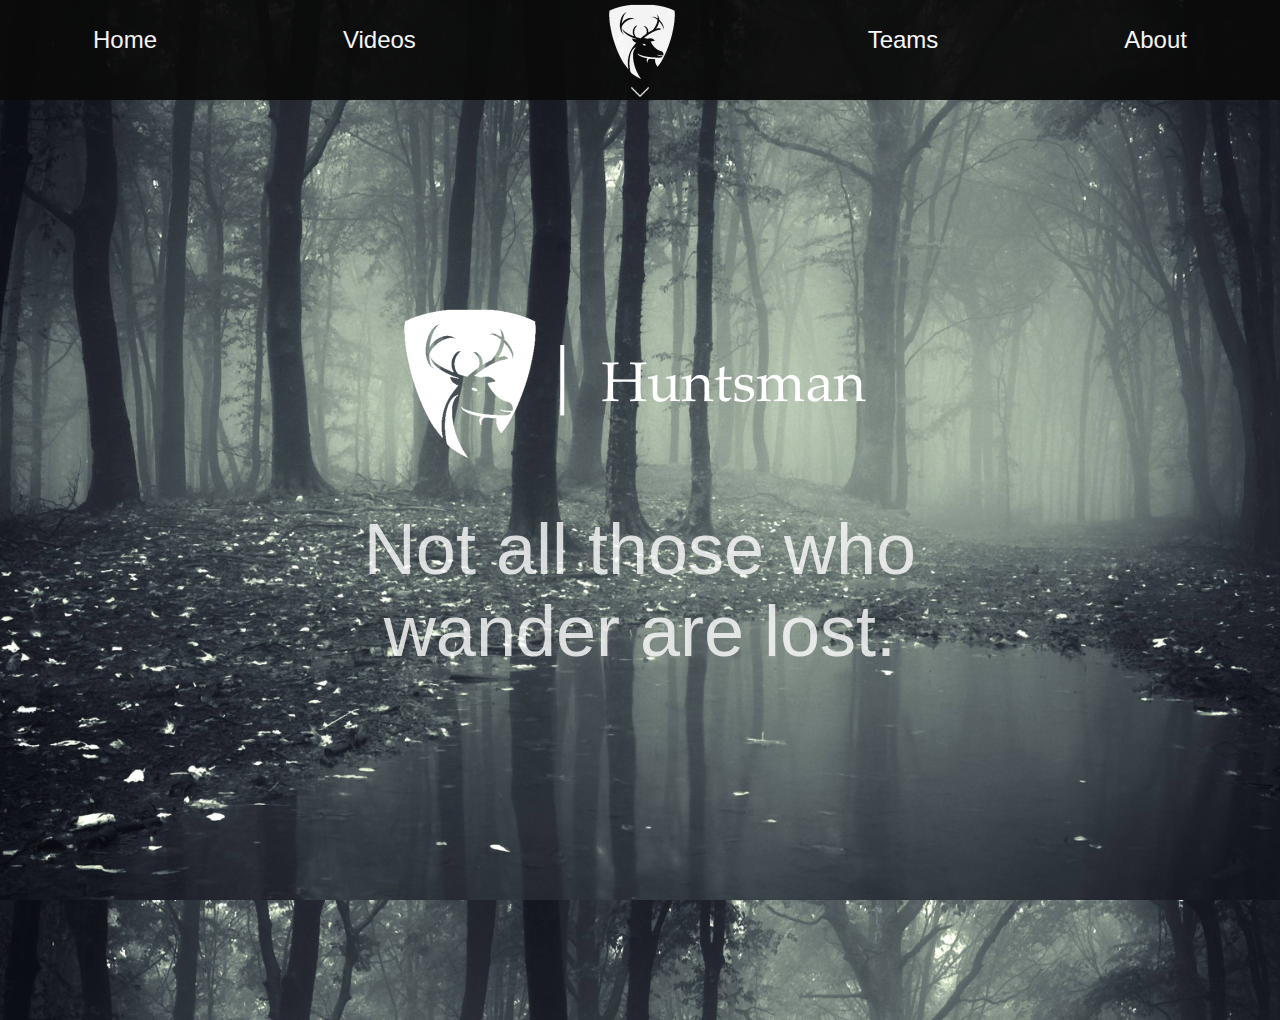
<file: index.html>
<!DOCTYPE>
<html>
<head>
<link rel="icon"
	type="image/ico"
	href="favicon.ico">
<meta charset="utf-8"/>
<title>Huntsman Gaming
</title>
<link rel="stylesheet" type="text/css" href="style.css"/>
</head>

<body>
<nav>
<center>
<ul>
	<li class="link"><a href="#">Home</a></li>
	<li class="dropdown">
		<a href="#" class="dropbtn">Videos</a>
		<div class="dropdown-content">
			<a href="videosbf1.html">Battlefield 1</a>
			<a href="videosbf4.html">Battlefield 4</a>
		</div>
		</li>
	<li><img src="huntsman-nobg-white.png" class="navlogo" alt="Huntsman Gaming" width="80" height="80"></li>
	<li class="link"><a href="teams.html">Teams</a></li>
	<li class="link"><a href="about.html">About</a></li>
</ul>
<img src="menuclose.png" class="menuclose" height="24" width="24">
</center>
</nav>
<div class="main">
<center>
<img src="huntsman-nobg-white-text.png" class="logo" alt="Huntsman Gaming" width="500" height="160">

<h1> Not all those who wander are lost. </h1>
</div>
</center>
</div>
</body>
</html>
</file>
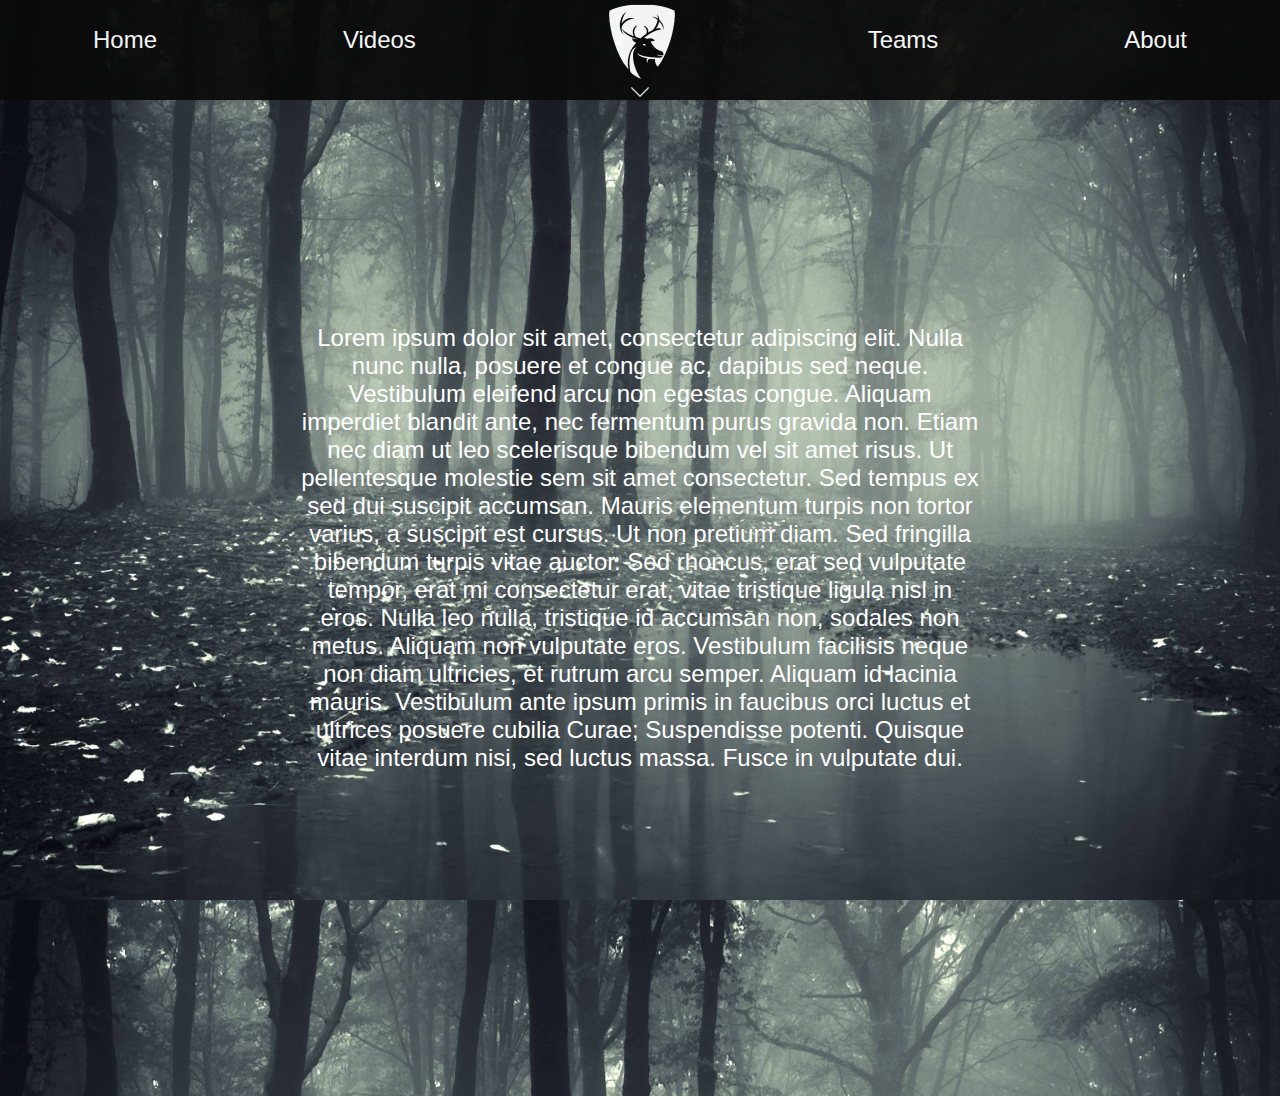
<file: about.html>
<!DOCTYPE>
<html>
<head>
<link rel="icon"
	type="image/ico"
	href="favicon.ico">
<meta charset="utf-8"/>
<title>Huntsman Gaming
</title>
<link rel="stylesheet" type="text/css" href="style.css"/>
</head>

<body>
<nav>
<center>
<ul>
	<li class="link"><a href="index.html">Home</a></li>
	<li class="link"><a href="#">Videos</a></li>
	<li><img src="huntsman-nobg-white.png" class="navlogo" alt="Huntsman Gaming" width="80" height="80"></li>
	<li class="link"><a href="teams.html">Teams</a></li>
	<li class="link"><a href="about.html">About</a></li>
</ul>
<img src="menuclose.png" class="menuclose" height="24" width="24">
</center>
</nav>
<div class="main">
<center>
<p> Lorem ipsum dolor sit amet, consectetur adipiscing elit. Nulla nunc nulla, posuere et congue ac, dapibus sed neque. Vestibulum eleifend arcu non egestas congue. Aliquam imperdiet blandit ante, nec fermentum purus gravida non. Etiam nec diam ut leo scelerisque bibendum vel sit amet risus. Ut pellentesque molestie sem sit amet consectetur. Sed tempus ex sed dui suscipit accumsan. Mauris elementum turpis non tortor varius, a suscipit est cursus. Ut non pretium diam. Sed fringilla bibendum turpis vitae auctor. Sed rhoncus, erat sed vulputate tempor, erat mi consectetur erat, vitae tristique ligula nisl in eros. Nulla leo nulla, tristique id accumsan non, sodales non metus. Aliquam non vulputate eros. Vestibulum facilisis neque non diam ultricies, et rutrum arcu semper. Aliquam id lacinia mauris. Vestibulum ante ipsum primis in faucibus orci luctus et ultrices posuere cubilia Curae; Suspendisse potenti. Quisque vitae interdum nisi, sed luctus massa. Fusce in vulputate dui.
</p>
</div>
</center>
</div>
</body>
</html>
</file>
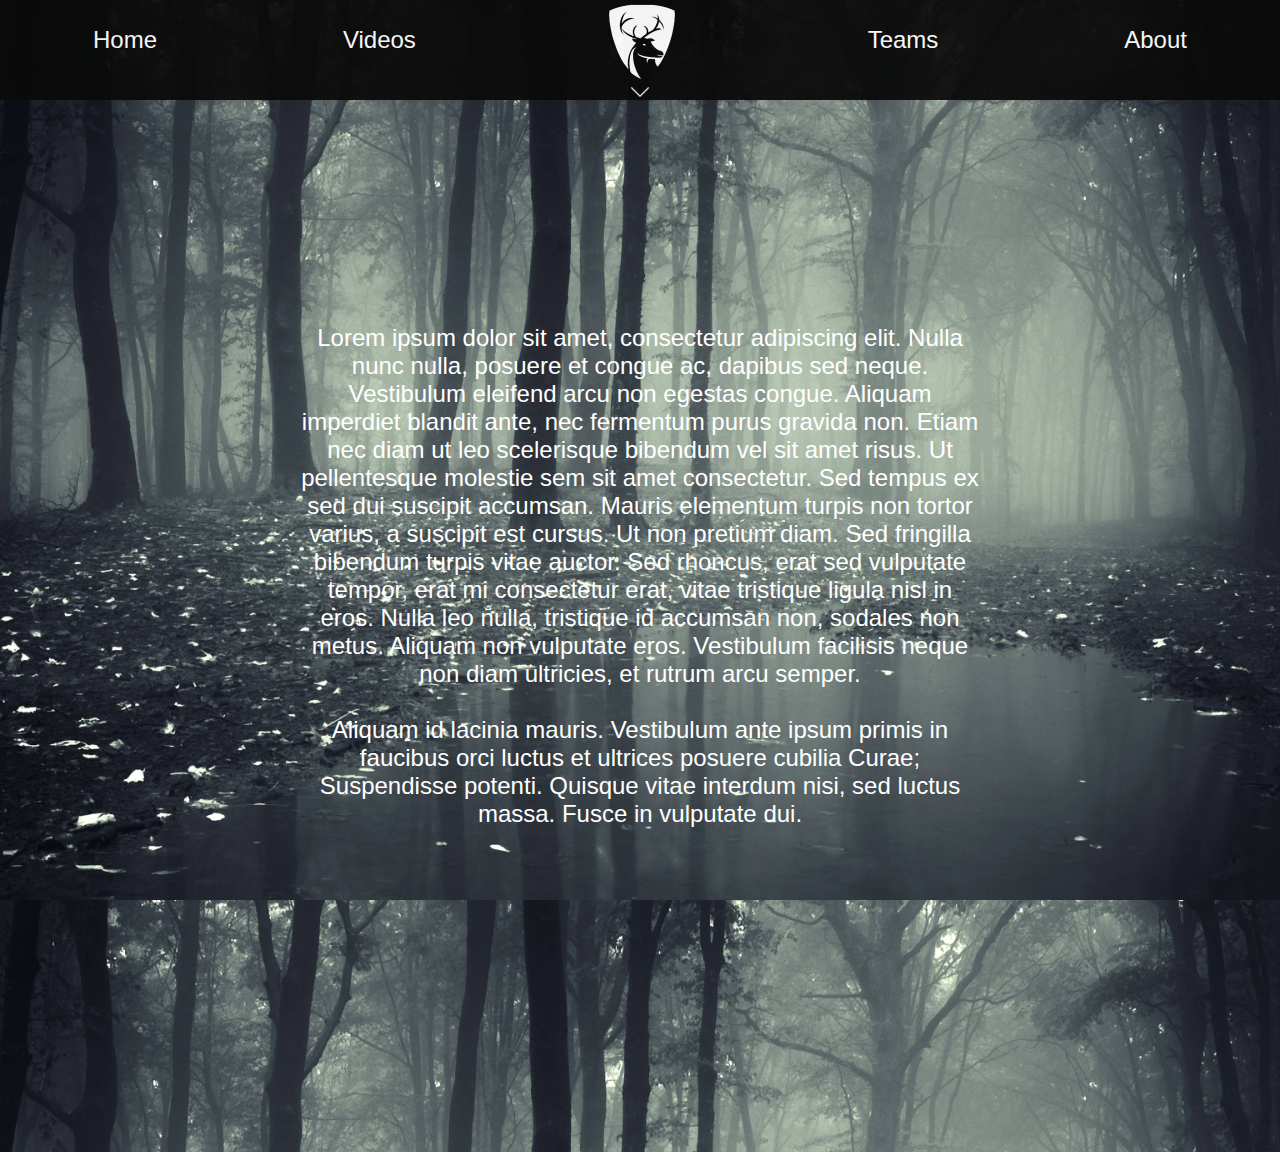
<file: teams.html>
<!DOCTYPE>
<html>
<head>
<link rel="icon"
	type="image/ico"
	href="favicon.ico">
<meta charset="utf-8"/>
<title>Huntsman Gaming
</title>
<link rel="stylesheet" type="text/css" href="style.css"/>
</head>

<body>
<nav>
<center>
<ul>
	<li class="link"><a href="index.html">Home</a></li>
	<li class="dropdown">
		<a href="#" class="dropbtn">Videos</a>
		<div class="dropdown-content">
			<a href="videosbf1.html">Battlefield 1</a>
			<a href="videosbf4.html">Battlefield 4</a>
		</div>
		</li>
	<li><img src="huntsman-nobg-white.png" class="navlogo" alt="Huntsman Gaming" width="80" height="80"></li>
	<li class="link"><a href="#">Teams</a></li>
	<li class="link"><a href="about.html">About</a></li>
</ul>
<img src="menuclose.png" class="menuclose" height="24" width="24">
</center>
</nav>
<div class="main">
<center>
<p> Lorem ipsum dolor sit amet, consectetur adipiscing elit. Nulla nunc nulla, posuere et congue ac, dapibus sed neque. Vestibulum eleifend arcu non egestas congue. Aliquam imperdiet blandit ante, nec fermentum purus gravida non. Etiam nec diam ut leo scelerisque bibendum vel sit amet risus. Ut pellentesque molestie sem sit amet consectetur. Sed tempus ex sed dui suscipit accumsan. Mauris elementum turpis non tortor varius, a suscipit est cursus. Ut non pretium diam. Sed fringilla bibendum turpis vitae auctor. Sed rhoncus, erat sed vulputate tempor, erat mi consectetur erat, vitae tristique ligula nisl in eros. Nulla leo nulla, tristique id accumsan non, sodales non metus. Aliquam non vulputate eros. Vestibulum facilisis neque non diam ultricies, et rutrum arcu semper.
<br><br>
Aliquam id lacinia mauris. Vestibulum ante ipsum primis in faucibus orci luctus et ultrices posuere cubilia Curae; Suspendisse potenti. Quisque vitae interdum nisi, sed luctus massa. Fusce in vulputate dui.
</p>
</div>
</center>
</div>
</body>
</html>
</file>
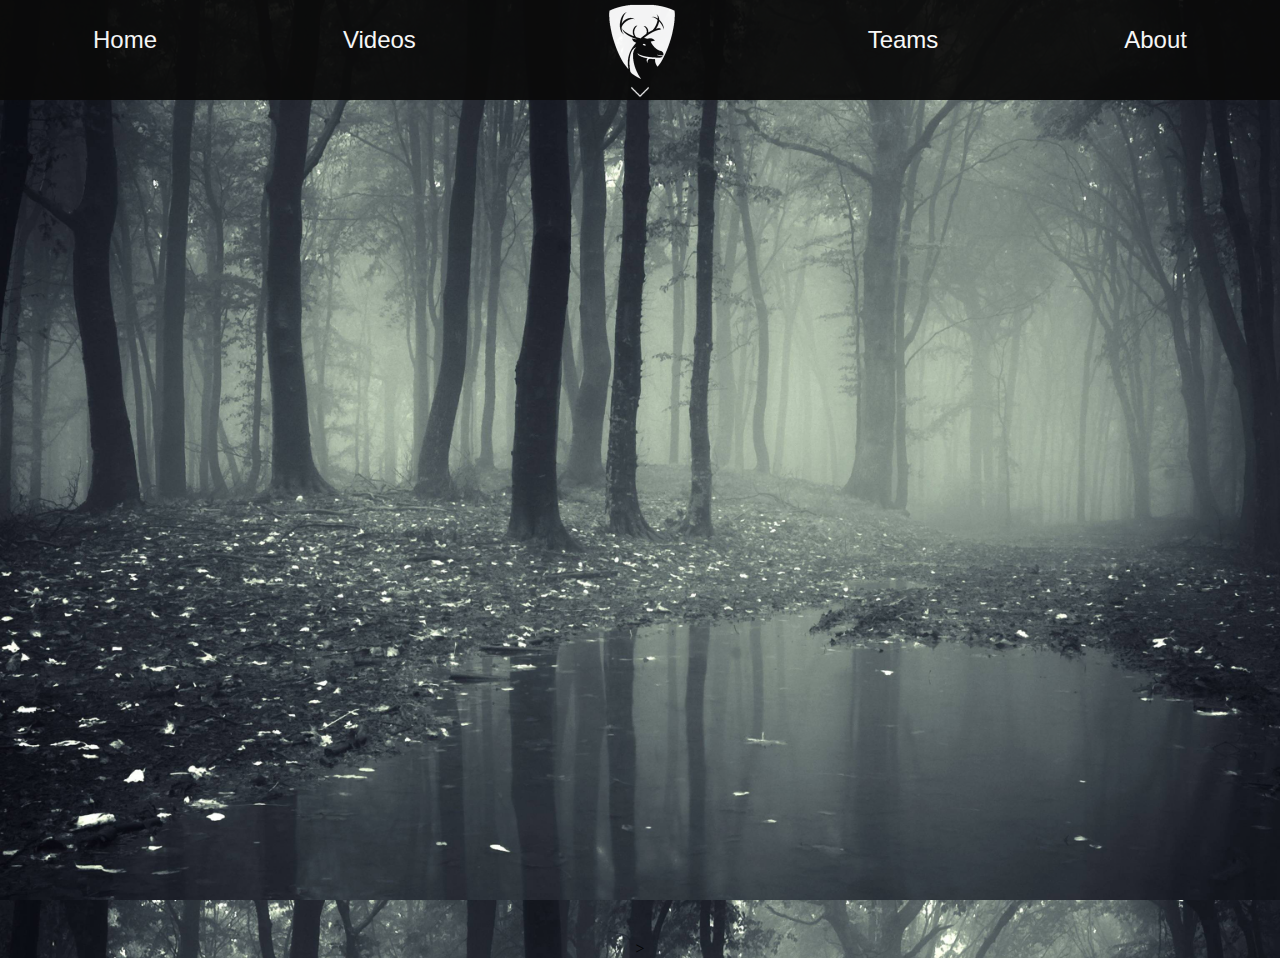
<file: videosbf1.html>
<!DOCTYPE>
<html>
<head>
<link rel="icon"
	type="image/ico"
	href="favicon.ico">
<meta charset="utf-8"/>
<title>Huntsman Gaming
</title>
<link rel="stylesheet" type="text/css" href="style.css"/>
</head>

<body>
<nav>
<center>
<ul>
	<li class="link"><a href="index.html">Home</a></li>
	<li class="dropdown">
		<a href="#" class="dropbtn">Videos</a>
		<div class="dropdown-content">
			<a href="#">Battlefield 1</a>
			<a href="videosbf4.html">Battlefield 4</a>
		</div>
		</li>
	<li><img src="huntsman-nobg-white.png" class="navlogo" alt="Huntsman Gaming" width="80" height="80"></li>
	<li class="link"><a href="teams.html">Teams</a></li>
	<li class="link"><a href="about.html">About</a></li>
</ul>
<img src="menuclose.png" class="menuclose" height="24" width="24">
</center>
</nav>
<div class="main-videos">
<center>
<iframe width="1280" height="720" src="https://www.youtube.com/embed/ymwXbF1VTKU?autoplay=1" frameborder="0" allowfullscreen class="main-video">
</iframe>>
</div>
</center>
</div>
</body>
</html>
</file>
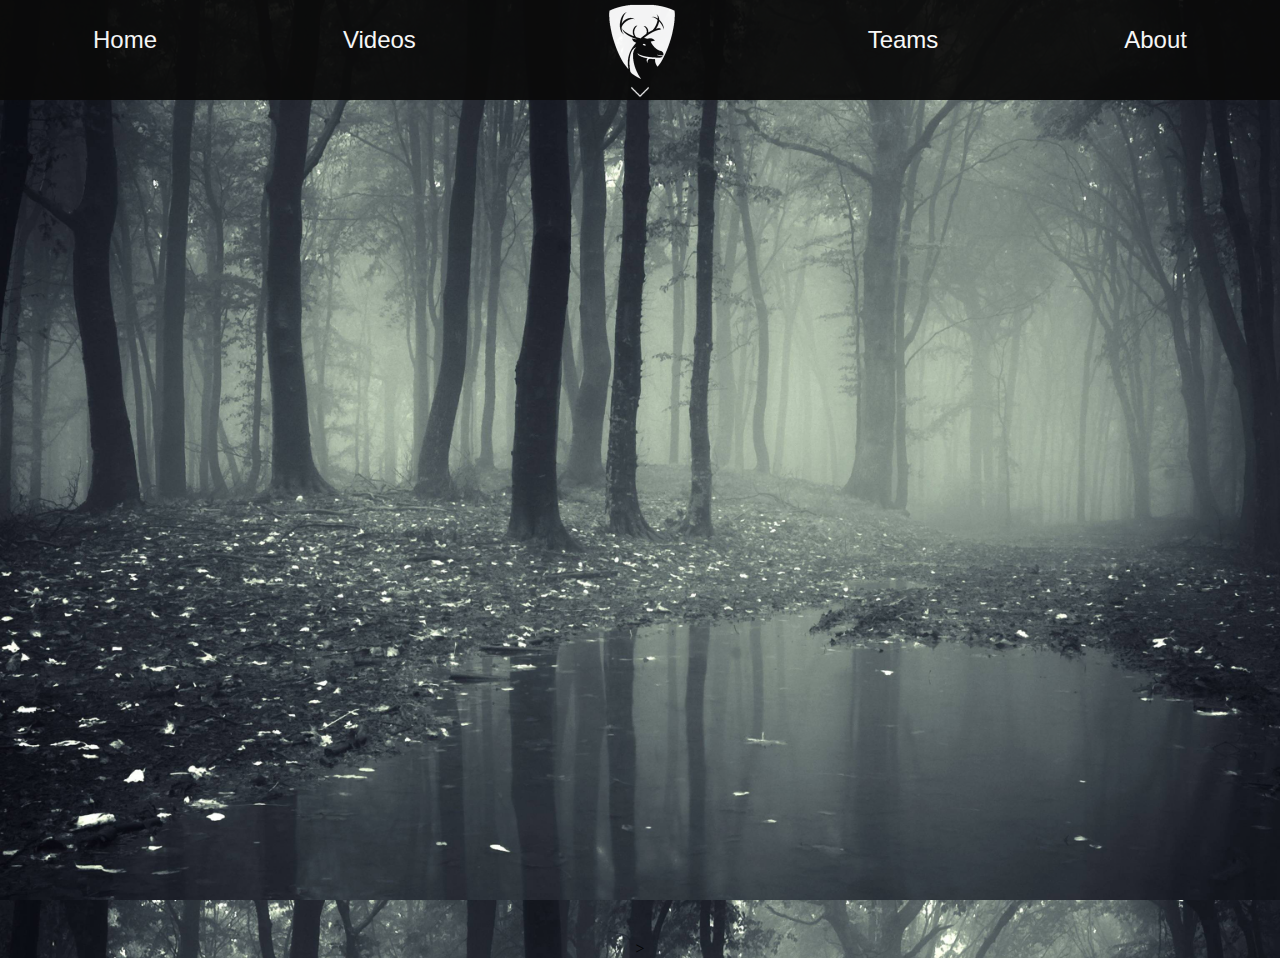
<file: videosbf4.html>
<!DOCTYPE>
<html>
<head>
<link rel="icon"
	type="image/ico"
	href="favicon.ico">
<meta charset="utf-8"/>
<title>Huntsman Gaming
</title>
<link rel="stylesheet" type="text/css" href="style.css"/>
</head>

<body>
<nav>
<center>
<ul>
	<li class="link"><a href="index.html">Home</a></li>
	<li class="dropdown">
		<a href="#" class="dropbtn">Videos</a>
		<div class="dropdown-content">
			<a href="videosbf1.html">Battlefield 1</a>
			<a href="#">Battlefield 4</a>
		</div>
		</li>
	<li><img src="huntsman-nobg-white.png" class="navlogo" alt="Huntsman Gaming" width="80" height="80"></li>
	<li class="link"><a href="teams.html">Teams</a></li>
	<li class="link"><a href="about.html">About</a></li>
</ul>
<img src="menuclose.png" class="menuclose" height="24" width="24">
</center>
</nav>
<div class="main-videos">
<center>
<iframe width="1280" height="720" src="https://www.youtube.com/embed/wt3OiwFDhcE?autoplay=1" frameborder="0" allowfullscreen class="main-video">
</iframe>>
</div>
</center>
</div>
</body>
</html>
</file>
<file: style.css>
h1 {font-family: Palatino, 'Palatino Linotype', sans-serif;
	font-size: 72px; 
	color: white;
	opacity: 0.8;
	font-weight: 100;
}

p {font-family: Palatino, 'Palatino Linotype', sans-serif;
 	font-size: 24px;
	color: #ffffff;
	text-align: center;
	float: center;
}


body {
	margin:0;
	padding:0;
	height: 100%;
	width: 100%;
	background-image: url(bg.jpg);
	background-color: #0b0b0b;
	background-size: cover; 
	background-position: center;
	background-repeat: repeat;
}

nav {
	top: -80px;
	position: fixed;
	width: 100%;
	height: 100px;
	opacity: 0.95;
	font-family: Palatino, 'Palatino Linotype', sans-serif;
	font-size: 24px;
	background-color: #0b0b0b;
}
.logonav {
	padding: 5px;
}

.dropbtn {
	background-color: #0b0b0b
	color: white;
	border: none;
	cursor: pointer;
}
.dropdown {
	position: relative;
	display: inline-block;
}
.dropdown-content {
	font-size: 20px;
	display: none;
	position: absolute;
	background-color: #0b0b0b;
	min-width: 160px;
	box-shadow: 0px 8px 16px 0px rgba(0,0,0,0.2);
}
.dropdown-content a {
	color: white
	padding: 8px 12px;
	text-decoration: none;
	display: block;
}
.dropdown-content a:hover { background-color: #000000}

.dropdown:hover .dropdown-content {
	display: block;
}

nav li {
	margin: auto;
	float: left;
	display: inline;
	}

nav ul {
	margin: 0;
	padding: 0;
	width: 100%;
	display: flex;
	justify-content: center;
	}

a:link {
	text-decoration: none;
	color: white;
}
a:visited {
	text-decoration: none;
	color: white;
}
a:hover {
	text-decoration: none;
	color: #f26522
}
.main {
	padding: 300px;
	border: 0px;
	margin: 0px;

}

.menuclose {
	float: center; 
}

nav {
	transition-property: top;
	transition-duration: 0.5s;
	transition-timing-function: ease-in;
}
nav:hover {
	top: 0px;
}

.link {
	border-style: none none solid none22:27 15/08/2016;
	border-radius: 2px;
	border-color: #ffffff;
}
.main-video {
	padding: 110px;
}
</file>
